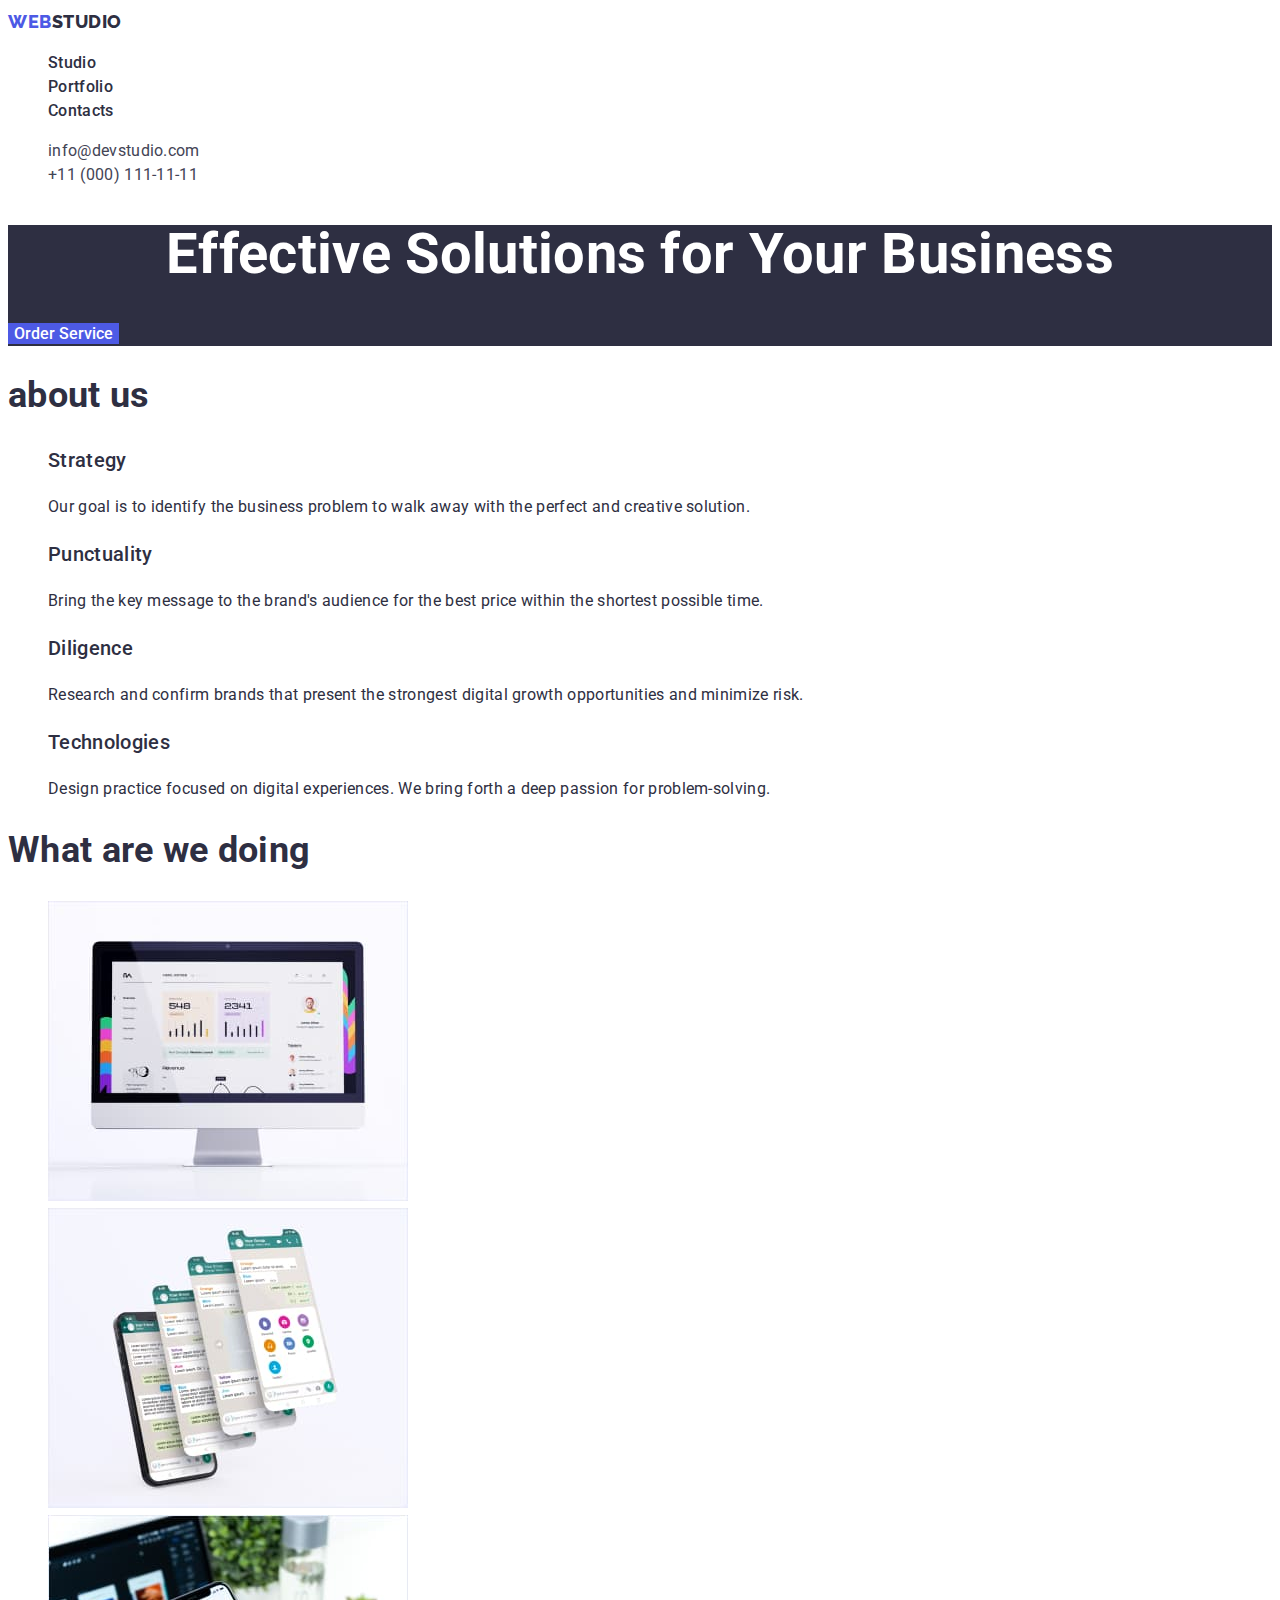
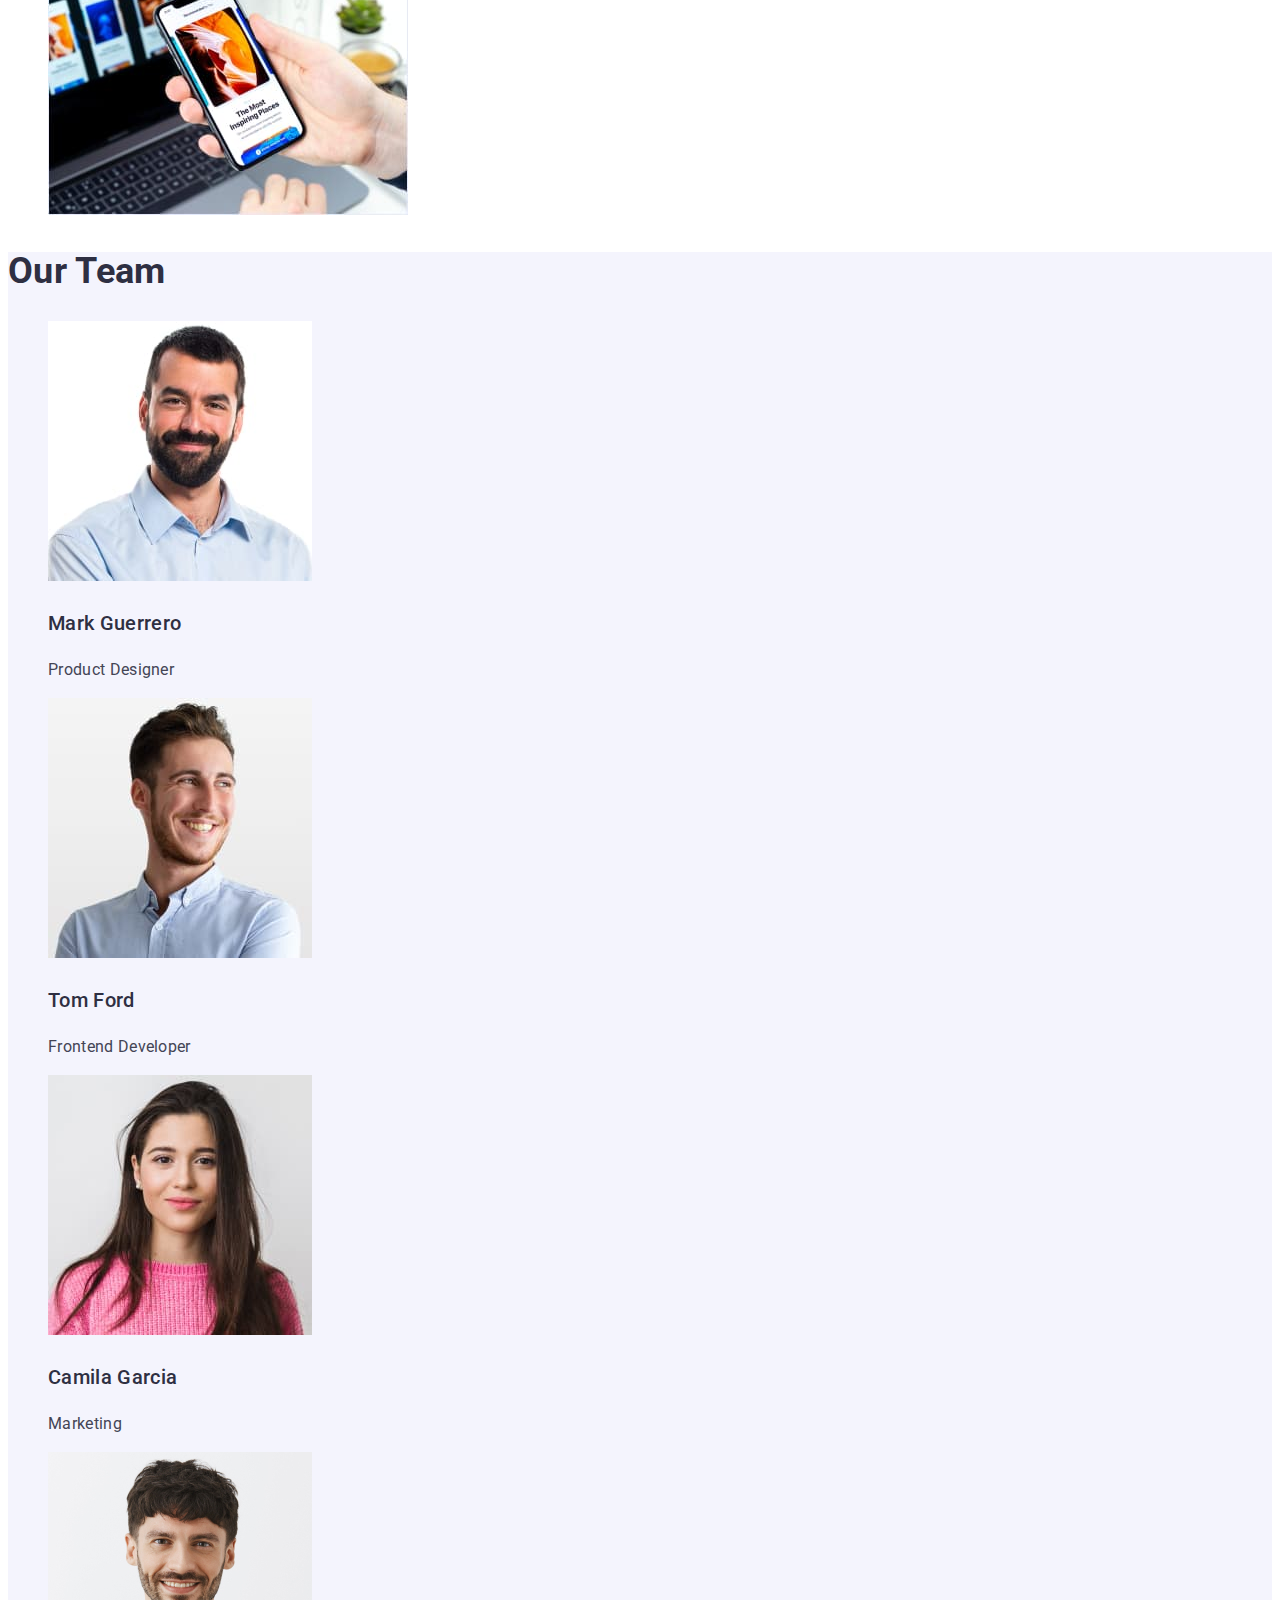
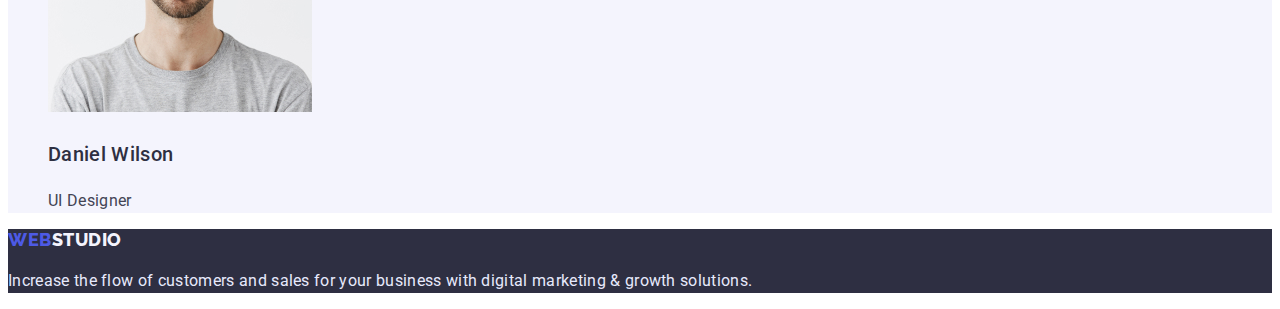
<file: index.html>
<!DOCTYPE html>
<html lang="en">
<head>
    <meta charset="UTF-8">
    <meta http-equiv="X-UA-Compatible" content="IE=edge">
    <meta name="viewport" content="width=device-width, initial-scale=1.0">
    <title>Document</title>
    <link rel="preconnect" href="https://fonts.googleapis.com">
    <link rel="preconnect" href="https://fonts.gstatic.com" crossorigin>
    <link href="https://fonts.googleapis.com/css2?family=Raleway:wght@800&family=Roboto:wght@400;500;700;900&display=swap" rel="stylesheet">
    <link rel="stylesheet" href="./css/styles.css">
</head>
<body>
    <header class="site-header">
      <nav>
        <a class="link-web link" href="./index.html">Web<span class="logo-header">Studio</span></a>
        <ul class="nav-sec list">
            <li><a class="nav-item link" href="./index.html">Studio</a></li>
            <li><a class="nav-item link" href="./portfolio.html">Portfolio</a></li>
            <li><a class="nav-item link" href="">Contacts</a></li>
        </ul>
        </nav>
        <ul class="main-connection list">
            <li><a class="item-connection link" href="mailto:info@devstudio.com">info@devstudio.com</a></li>
            <li><a class="item-connection link" href="tel:+110001111111">+11 (000) 111-11-11</a></li>
        </ul>
        
    </header>
    <main>
    <section class="hero-section">
        <h1 class="header-title">Effective Solutions for Your Business</h1>
        <button class="main-button hero-button" type="button">Order Service</button>
    </section>
    <section>
       
        <h2 class="list-header">about us</h2>
        <ul class="about-list list"> 
            <li class="about-item">
            <h3 class="item-header">Strategy</h3>
            <p class="about-us-description">Our goal is to identify the business
                problem to walk away with the perfect and creative solution. </p>
        </li>
        <li class="about-item">
            <h3 class="item-header">Punctuality</h3>
            <p class="about-us-description">Bring the key message to the brand's audience for the best price within the shortest possible time.</p>
        </li>
        <li class="about-item">
            <h3 class="item-header">Diligence</h3>
            <p class="about-us-description">Research and confirm brands that present the strongest digital growth opportunities and minimize risk.</p>
        </li>
        <li class="about-item">
            <h3 class="item-header">Technologies</h3>
            <p class="about-us-description">Design practice focused on digital experiences. We bring forth a deep passion for problem-solving.</p>
        </li></ul>
    </section>
    <section class="doing">
        <h2 class="list-header">What are we doing</h2>
        <ul class="doing-list list">
            <li class="doing-item"><img src="./images/wawd.jpg" alt="a computer"
                width="360"
                height="300"></li>
            <li class="doing-item"><img src="./images/wawd1.jpg" alt="phone with pictures"
                width="360"
                height="300"></li>
            <li class="doing-item"><img src="./images/wawd2.jpg" alt="phone on the background of a laptop"
                width="360"
                height="300"></li>
        </ul>
    </section>
    <section class="team">
        <h2 class="list-header">Our Team</h2>
        <ul class="list">
            <li class="team-item"><img src="./images/mark-guerrero.jpg" alt="Mark Guerrero"
                width="264"
                height="260">
            <h3 class="item-header">Mark Guerrero</h3>
            <p class="team-description">Product Designer</p> </li>
            <li class="team-item"><img src="./images/tom-ford.jpg" alt="Tom Ford"
                width="264"
                height="260">
            <h3 class="item-header">Tom Ford</h3>
            <p class="team-description">Frontend Developer</p></li>
            <li class="team-item"><img src="./images/camila-garcia.jpg" alt="Camila Garcia"
                width="264"
                height="260">
            <h3 class="item-header">Camila Garcia</h3>
            <p class="team-description">Marketing</p></li>
            <li class="team-item"><img src="./images/daniel-wilson.jpg" alt="Daniel Wilson"
                width="264"
                height="260">
            <h3 class="item-header">Daniel Wilson</h3>
            <p class="team-description">UI Designer</p></li>

        </ul>
    </section>
</main>
    <footer class="main-footer">
        <a class="footer-link link-web link" href="">Web<span class="logo-footer">Studio</span></a>
        <p class="footer-description">Increase the flow of customers and sales for your business with digital marketing & growth solutions.</p>
    </footer>
</body>
</html>
</file>
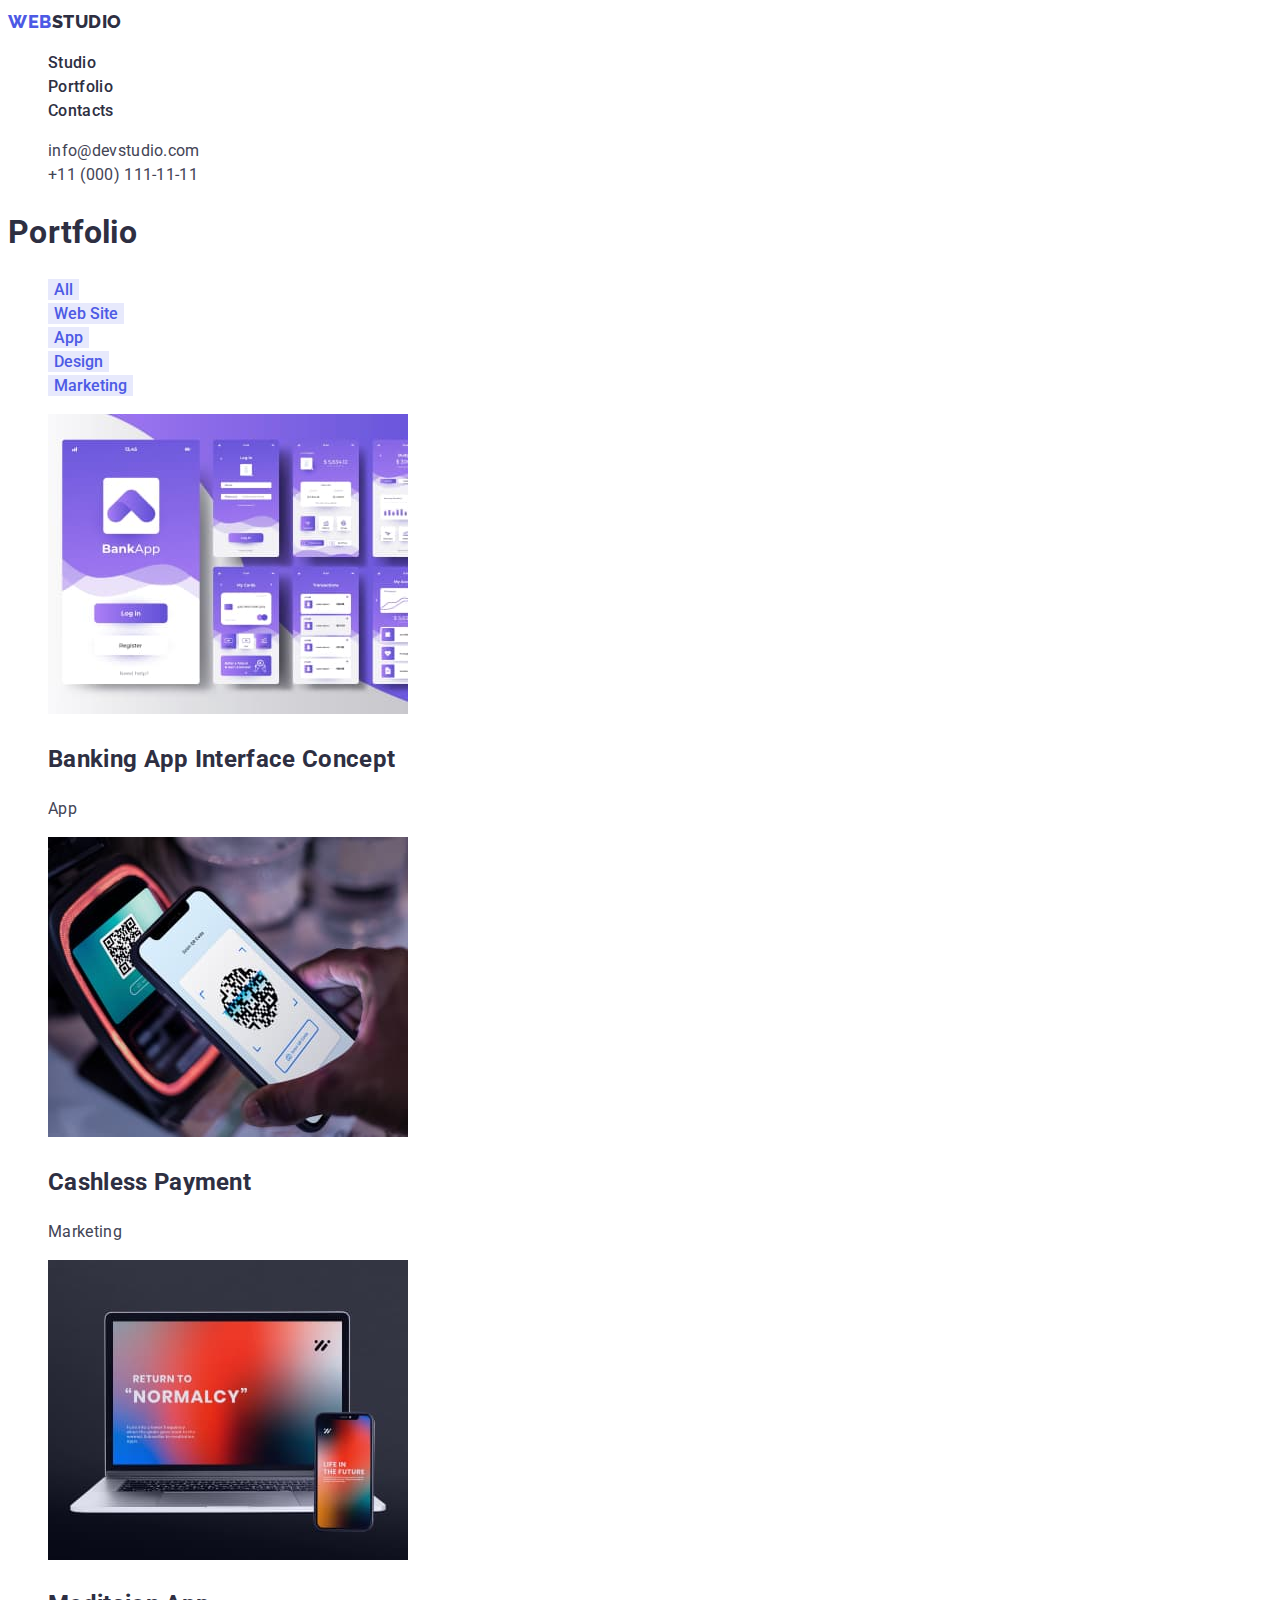
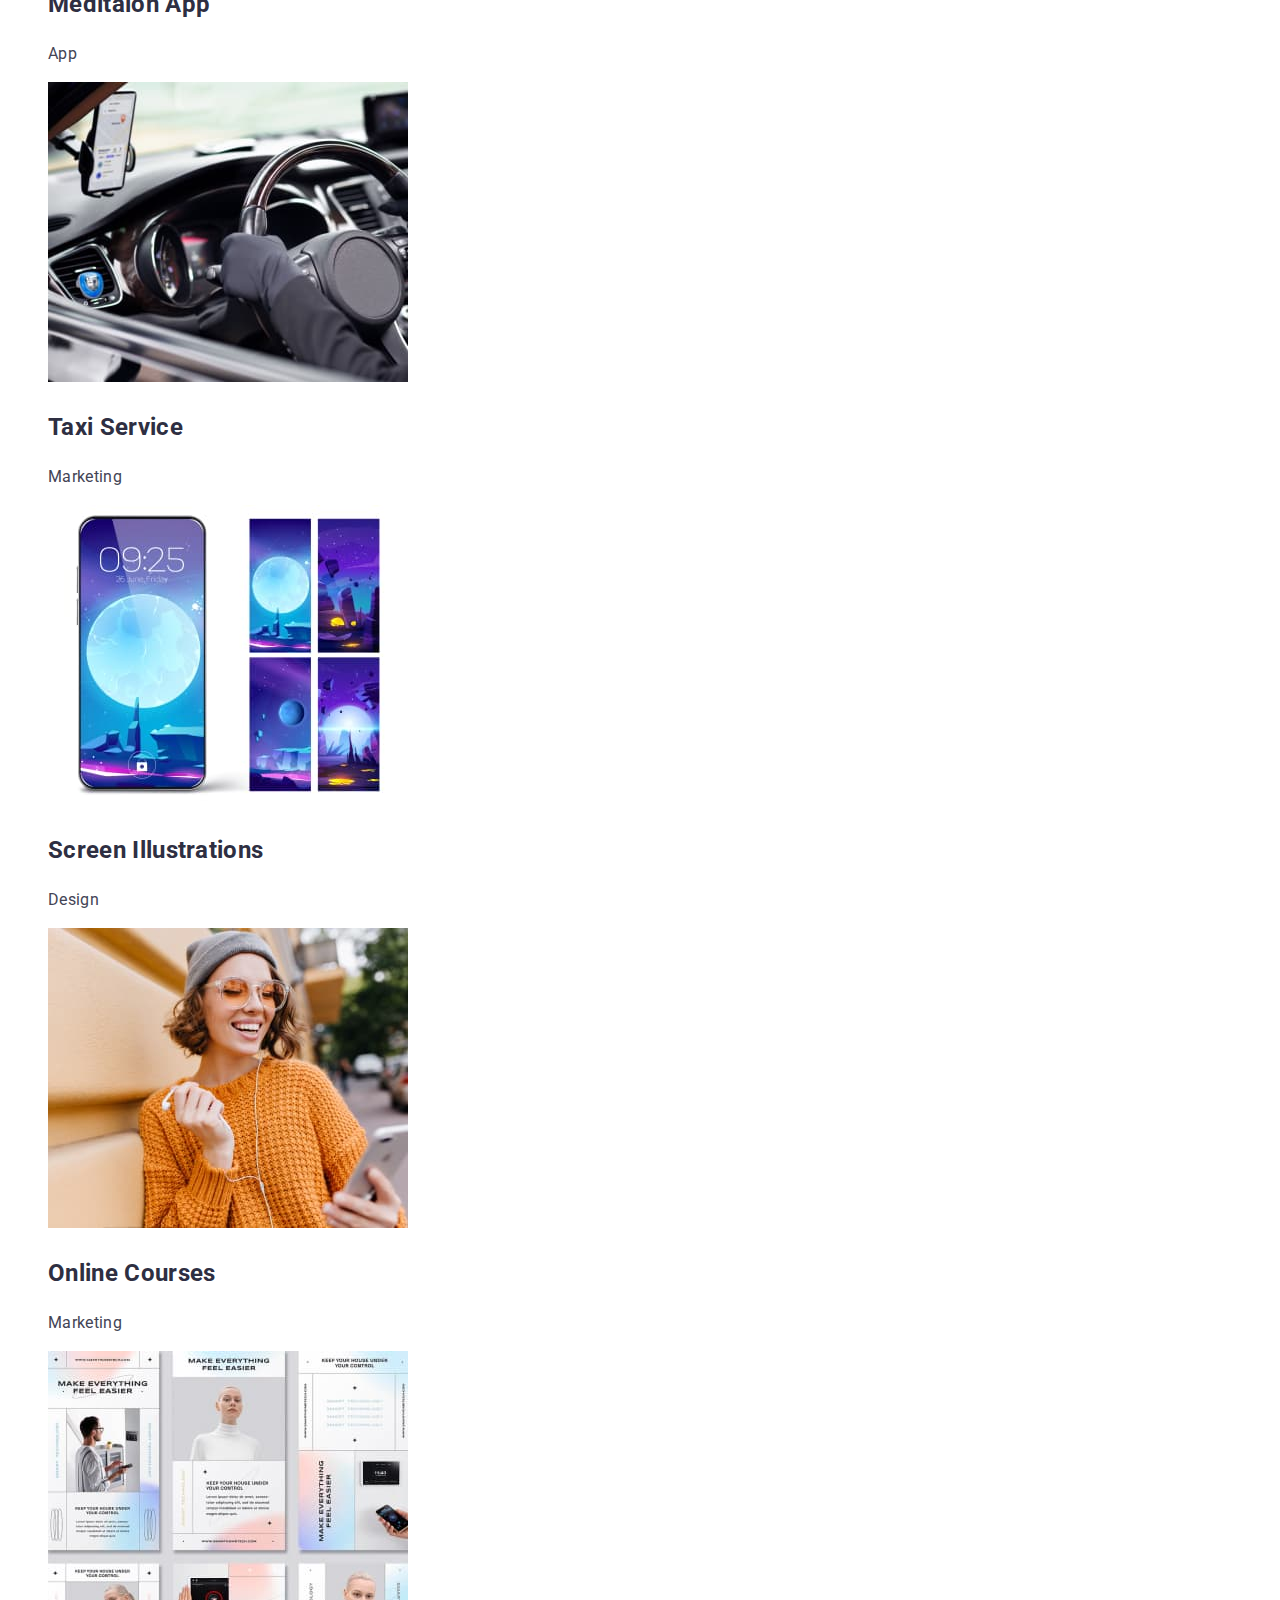
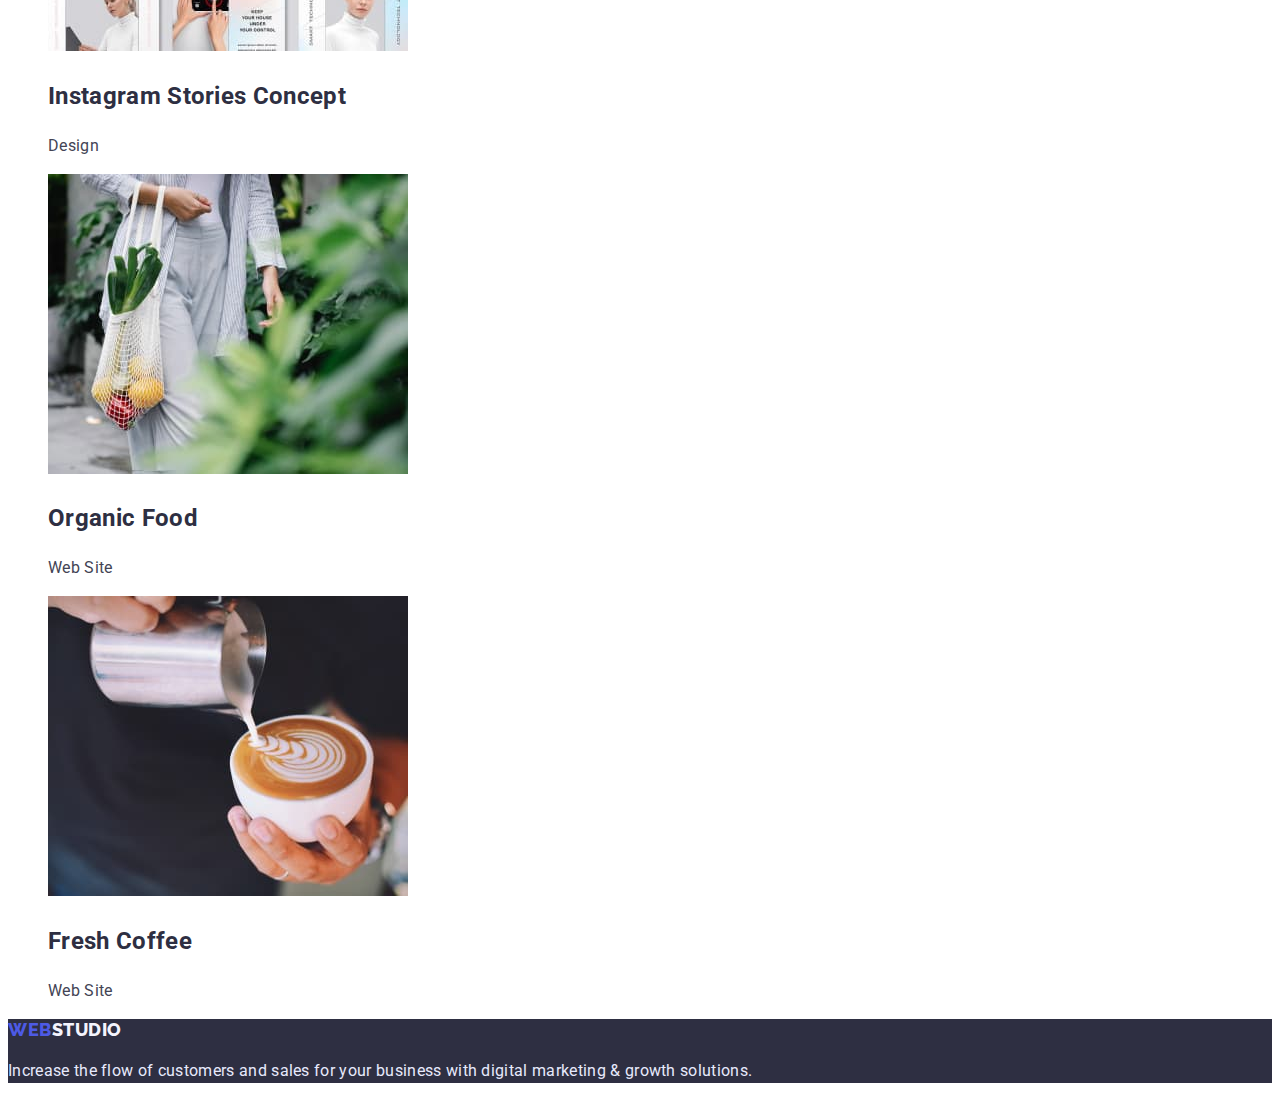
<file: portfolio.html>
<!DOCTYPE html>
<html lang="en">
<head>
    <meta charset="UTF-8">
    <meta http-equiv="X-UA-Compatible" content="IE=edge">
    <meta name="viewport" content="width=device-width, initial-scale=1.0">
    <title>Document</title>
    <link rel="preconnect" href="https://fonts.googleapis.com">
    <link rel="preconnect" href="https://fonts.gstatic.com" crossorigin>
    <link href="https://fonts.googleapis.com/css2?family=Raleway:wght@800&family=Roboto:wght@400;500;700;900&display=swap" rel="stylesheet">
    <link rel="stylesheet" href="./css/styles.css">
</head>
<body>
    <header>
        <nav>
          <a class="link-web link" href="./index.html">Web<span class="logo-header">Studio</span></a>
          <ul class="nav-sec">
              <li class="list"><a class="nav-item link" href="./index.html">Studio</a></li>
              <li class="list"><a class="nav-item link" href="./portfolio.html">Portfolio</a></li>
              <li class="list"><a class="nav-item link" href="">Contacts</a></li>
          </ul>
          </nav>
          <ul class="main-connection">
              <li class="list"><a class="item-connection link" href="mailto:info@devstudio.com">info@devstudio.com</a></li>
              <li class="list"><a class="item-connection link" href="tel:+110001111111">+11 (000) 111-11-11</a></li>
          </ul>

      </header>
      <main>
       <section>

        <h1>Portfolio</h1>
        <ul class="main-navigation-portfolio list">
            <li>
                <button class="main-button item-button" type="button">All</button>
            </li>
            <li>
                 <button class="main-button item-button" type="button">Web Site</button>
            </li>
            <li>
                <button class="main-button item-button" type="button">App</button>
            </li>
            <li>
                 <button class="main-button item-button" type="button">Design</button>
            </li>
            <li>
                 <button class="main-button item-button" type="button">Marketing</button>
            </li>
         </ul>
            
         <ul class="main-gallery list">
            <li class="item-gallery">
                <a  class="link-gallery link" href="">
                    <img src="./images/portfolio/img-lt.jpg" alt="Banking App"
                    width="360">
                    <h2 class="item-portfolio">Banking App Interface Concept</h2>
                    <p class="description-photo">App</p>
                </a>
               
            </li>
            <li class="item-gallery">
               <a  class="link-gallery link" href="">
                <img src="./images/portfolio/img-ct.jpg" alt="Cashless Payment"
                width="360">
                <h2 class="item-portfolio">Cashless Payment</h2>
                <p class="description-photo">Marketing</p>
               </a>
                
            </li>
            <li class="item-gallery">
               <a class="link-gallery link" href="">
                <img src="./images/portfolio/img-rt.jpg" alt="Meditaion App"
                width="360">
                <h2 class="item-portfolio">Meditaion App</h2>
                <p class="description-photo">App</p>
               </a>
                
            </li>
            <li class="item-gallery">
               <a  class="link-gallery link" href="">
                <img src="./images/portfolio/img-lc.jpg" alt="Taxi"
                width="360">
                <h2 class="item-portfolio">Taxi Service</h2>
                <p class="description-photo">Marketing</p>
               </a>
                
            </li>
            <li class="item-gallery">
               <a  class="link-gallery link" href="">
                <img src="./images/portfolio/img-cc.jpg" alt="Screen Illustrations"
                width="360">
                <h2 class="item-portfolio">Screen Illustrations</h2>
                <p class="description-photo">Design</p>
               </a>
                
            </li>
            <li class="item-gallery">
                <a  class="link-gallery link" href="">
                 <img src="./images/portfolio/img-rc.jpg" alt="Online Courses"
                 width="360">
                 <h2 class="item-portfolio">Online Courses</h2>
                 <p class="description-photo">Marketing</p>
                </a>
                
            </li>
            <li class="item-gallery">
                <a  class="link-gallery link" href="">
                <img src="./images/portfolio/img-lb.jpg" alt="Instagram Stories"
                width="360">
                <h2 class="item-portfolio">Instagram Stories Concept</h2>
                <p class="description-photo">Design</p>
                </a>
                
            </li>
            <li class="item-gallery">
                <a  class="link-gallery link" href="">
                <img src="./images/portfolio/img-cb.jpg" alt="Organic Food"
                width="360">
                <h2 class="item-portfolio">Organic Food</h2>
                <p class="description-photo">Web Site</p>
                </a>
                
            </li>
            <li class="item-gallery">
               <a class="link-gallery link" href="">
                <img src="./images/portfolio/img-rb.jpg" alt="Fresh Coffee"
                width="360">
                <h2 class="item-portfolio">Fresh Coffee</h2>
                <p class="description-photo">Web Site</p>
               </a>
            
            </li>
         </ul>
        </section>

      </main>
      <footer class="main-footer">
        <a class="footer-link link-web link" href="">Web<span class="logo-footer">Studio</span></a>
        <p class="footer-description">Increase the flow of customers and sales for your business with digital marketing & growth solutions.</p>
    </footer>
</body>
</html>
</file>
<file: css/styles.css>
/* цвет лого хедер 1. #4D5AE5 2. #2E2F42*/
/* основной цвет #2E2F42 */
/* цвет лого футер 1. #4D5AE5 2.  #F4F4FD */
/* цвет связь #434455 */
/* цвет под фото #434455 */
/* цвет список про нас #434455 */
/* цвет герои Н1 #FFFFFF */
/* цвет кнопка герои #FFFFFF фон #4D5AE5 */
/* футер Р #E7E9FC */
/* Background sectoin hero #2E2F42 */


/* Body */
:root{
    --logo-blue:#4D5AE5;
    --light-black:#434455;
    --white: #FFFFFF;
    --main-black:#2E2F42;
    --gray:#E7E9FC;
}

body{
    
    font-family: 'Roboto', sans-serif;
    color: var(--main-black);
    font-size: 16px;
    line-height: 1.5;
    font-weight: 400;
    letter-spacing: 0.02em;
    
}
.link{
    text-decoration: none;
}
    
.list{
    list-style: none;
}

.header-title{
    font-size: 56px;
    line-height: 1.07;
    font-weight: 700;
    color: var(--white);
    text-align: center;
}
.list-header{
    font-size: 36px;
    line-height: 1.1;
    font-weight: 700;
}
.item-header{
    font-size: 20px;
    font-weight: 500;
}
.site-header{
    background-color: var(--white);
}
.link-web{
    color: var(--logo-blue);
    font-family: 'Raleway', sans-serif;
    font-size: 18px;
    font-weight: 800;
    letter-spacing: 0.03em;
    text-transform: uppercase;
}
.logo-header{
    color: var(--main-black);
   
    
}
.logo-footer{
    color: #F4F4FD;
    
}
.nav-sec{

    font-weight: 500;
    
}
.item-connection:hover,
.item-connection:focus{
    color: var(--logo-blue);
}

.nav-item:hover,
.nav-item:focus{
    color: var(--logo-blue);
}
.nav-item{
    color: var(--main-black);
}
.item-connection{
    color: var(--light-black);
}

.description-photo{
    color: var(--light-black);
}

.hero-section{
    background-color: var(--main-black);
}


.main-button {
    font-weight: 500;
    cursor: pointer;
    border: none;
    font-family: 'Roboto', sans-serif;
    font-size: 16px;
}
.hero-button{
    color: var(--white);
    background-color: var(--logo-blue);
}
.item-button{
    color: #4D5AE5;
    background-color: var(--gray);
    
    
}
.hero-button:hover,
.hero-button:focus{
    background-color: #404BBF;

}
.item-button:hover,
.item-button:focus{
    color: var(--white);
    background-color: var(--logo-blue);
}

.team{
    background-color: #F4F4FD;
}

.link-gallery{
    color: var(--main-black);
}
.about-us.description{
    color: var(--light-black);
}
.team-description{
    color: var(--light-black);
}


.main-footer{
    background-color: var(--main-black);
}
.footer-description{
    color: var(--gray);
}
.footer-link{
    line-height: 1.16;
    font-weight: 800;
    letter-spacing: 0.03em;
}
</file>
